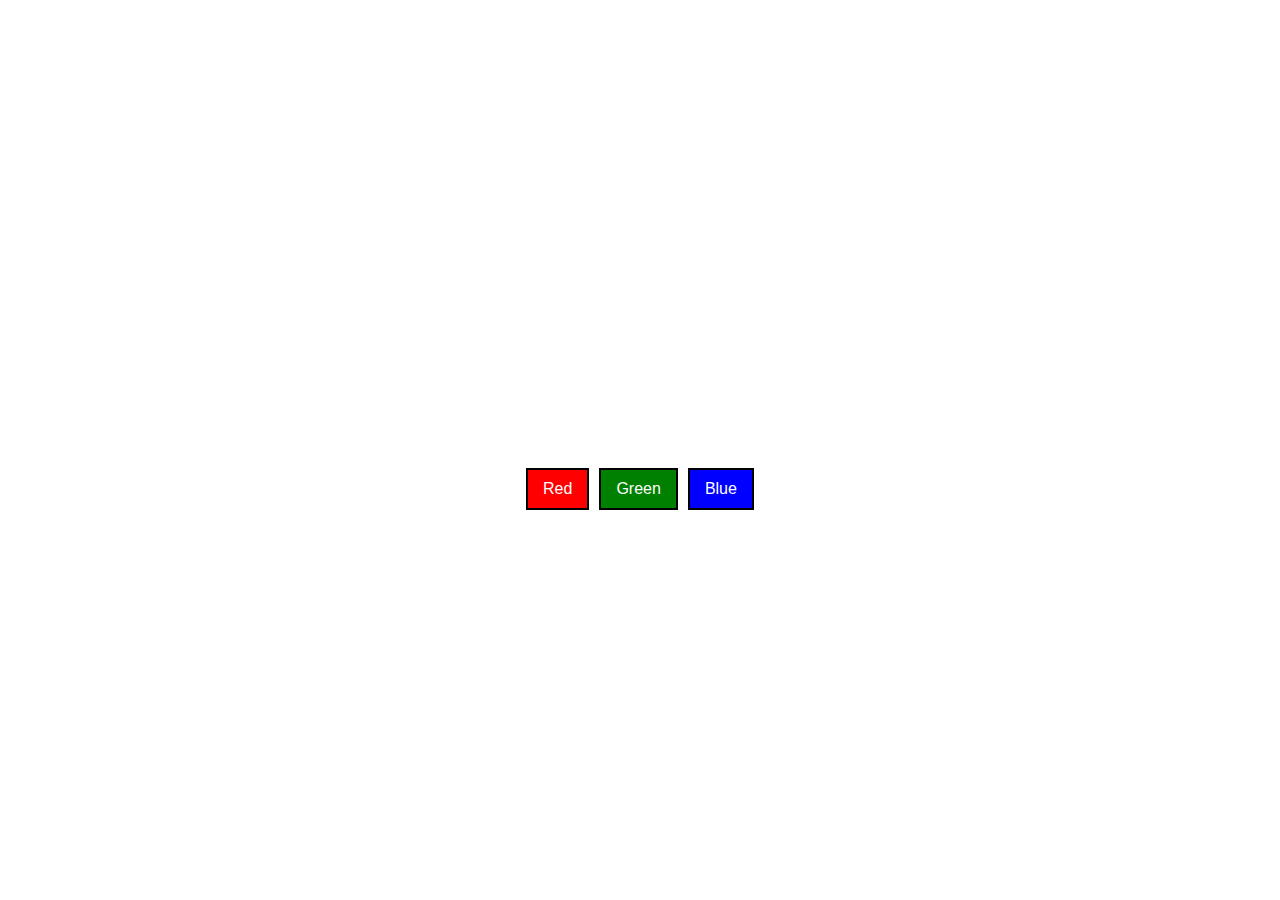
<file: BackgroundColor2/index.html>
<!DOCTYPE html>
<html lang="en">
  <head>
    <meta charset="UTF-8" />
    <meta name="viewport" content="width=device-width, initial-scale=1.0" />
    <title>Document</title>
  </head>
  <style>
    div {
      display: flex;
      gap: 10px;
      justify-content: center;
      margin-top: 37%;
    }

    button {
      padding: 10px 15px;
      font-size: 16px;
      cursor: pointer;
    }

    #red {
      background-color: red;
      border: none;
      color: white;
      border: 2px solid black;
    }
    #green {
      background-color: green;
      border: none;
      color: white;
      border: 2px solid black;
    }
    #blue {
      background-color: blue;
      border: none;
      color: white;
      border: 2px solid black;
    }
  </style>
  <body>
    <div id="color">
      <button id="red">Red</button>
      <button id="green">Green</button>
      <button id="blue">Blue</button>
    </div>

    <script>
      const red = document.getElementById("red");
      const green = document.getElementById("green");
      const blue = document.getElementById("blue");

      red.onclick = function () {
        document.body.style.backgroundColor = "red";
      };
      green.onclick = function () {
        document.body.style.backgroundColor = "green";
      };
      blue.onclick = function () {
        document.body.style.backgroundColor = "blue";
      };
    </script>
  </body>
</html>
</file>
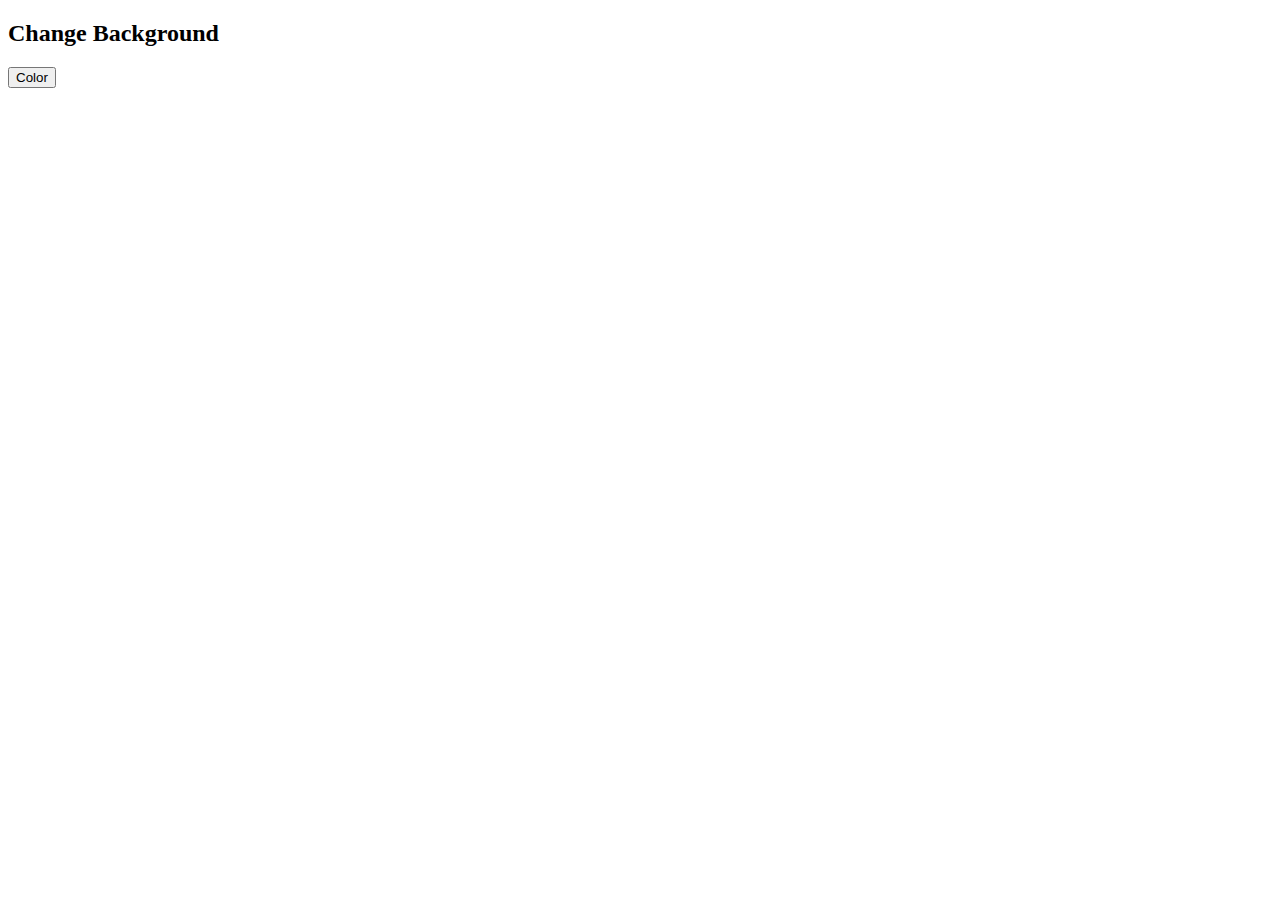
<file: BackgroundColorChanger/index.html>
<!DOCTYPE html>
<html lang="en">
  <head>
    <meta charset="UTF-8" />
    <meta name="viewport" content="width=device-width, initial-scale=1.0" />
    <title>Change Background Color</title>
  </head>
  <body>
    <h2>Change Background</h2>
    <button id="color">Color</button>

    <script>
      const button = document.getElementById("color");

      button.onclick = function () {
        const r = Math.floor(Math.random() * 256);
        const g = Math.floor(Math.random() * 256);
        const b = Math.floor(Math.random() * 256);

        document.body.style.backgroundColor = `rgb(${r},${g},${b})`;
      };
    </script>
  </body>
</html>
</file>
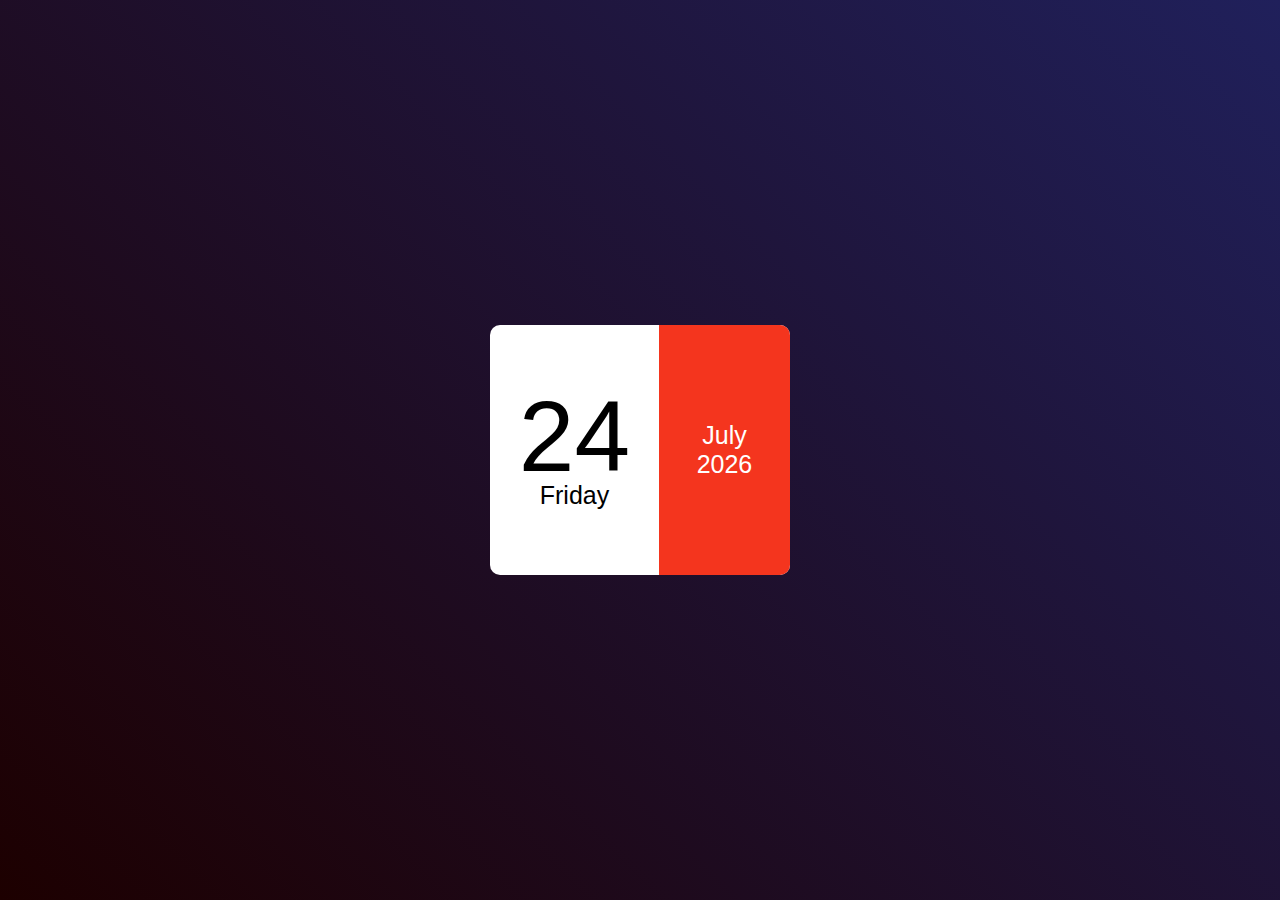
<file: Calendar/index.html>
<!DOCTYPE html>
<html lang="en">
  <head>
    <meta charset="UTF-8" />
    <meta name="viewport" content="width=device-width, initial-scale=1.0" />
    <title>MINI Calendar</title>
    <link rel="stylesheet" href="style.css" />
  </head>
  <body>
    <div class="hero">
      <div class="calendar">
        <div class="left">
          <p id="date"></p>
          <p id="day"></p>
        </div>
        <div class="right">
          <p id="month"></p>
          <p id="year"></p>
        </div>
      </div>
    </div>

    <script>
      const date = document.getElementById("date");
      const day = document.getElementById("day");
      const month = document.getElementById("month");
      const year = document.getElementById("year");

      const today = new Date();
      const weekDays = [
        "Sunday",
        "Monday",
        "Tuesday",
        "Wednesday",
        "Thursday",
        "Friday",
        "Saturday",
      ];

      const months = [
        "January",
        "February",
        "March",
        "April",
        "May",
        "June",
        "July",
        "August",
        "September",
        "October",
        "November",
        "December",
      ];

      date.innerHTML = (today.getDate() < 10 ? "0" : "") + today.getDate();
      day.innerHTML = weekDays[today.getDay()];
      month.innerHTML = months[today.getMonth()];
      year.innerHTML = today.getFullYear();
    </script>
  </body>
</html>
</file>
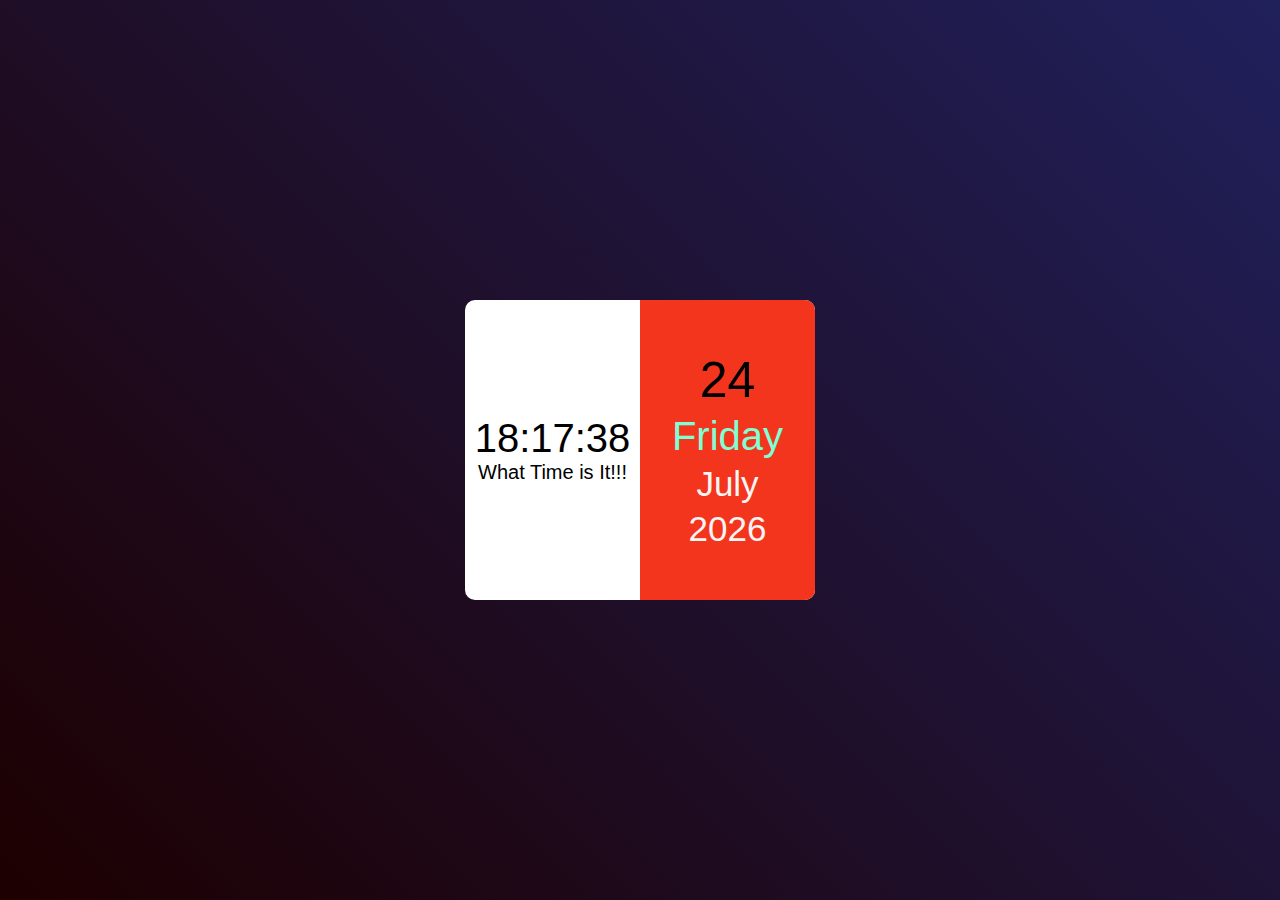
<file: Clock/index.html>
<!DOCTYPE html>
<html lang="en">
  <head>
    <meta charset="UTF-8" />
    <meta name="viewport" content="width=device-width, initial-scale=1.0" />
    <title>Clock</title>
    <link rel="stylesheet" href="style.css" />
  </head>
  <body>
    <div class="hero">
      <div class="container">
        <div class="time">
          <div id="time"></div>
          <div id="clock">What Time is It!!!</div>
        </div>
        <div class="calendar">
          <div id="date">01</div>
          <div id="day">Monday</div>
          <div id="month">July</div>
          <div id="year">2020</div>
        </div>
      </div>
    </div>

<script>
  const time = document.getElementById("time");
  const date = document.getElementById("date");
  const day = document.getElementById("day");
  const month = document.getElementById("month");
  const year = document.getElementById("year");

  const weekDays = [
    "Sunday", "Monday", "Tuesday", "Wednesday", "Thursday", "Friday", "Saturday",
  ];

  const months = [
    "January", "February", "March", "April", "May", "June",
    "July", "August", "September", "October", "November", "December",
  ];

  // Function to update time & date
  function updateClock() {
    const now = new Date();

    // Time
    let hours = now.getHours();
    let minutes = now.getMinutes();
    let seconds = now.getSeconds();
    time.innerHTML = 
      `${hours.toString().padStart(2, "0")}:` +
      `${minutes.toString().padStart(2, "0")}:` +
      `${seconds.toString().padStart(2, "0")}`;

    // Date
    date.innerHTML = now.getDate().toString().padStart(2, "0");
    day.innerHTML = weekDays[now.getDay()];
    month.innerHTML = months[now.getMonth()];
    year.innerHTML = now.getFullYear();
  }

  // Initial call
  updateClock();

  // Update every second
  setInterval(updateClock, 1000);
</script>

  </body>
</html>
</file>
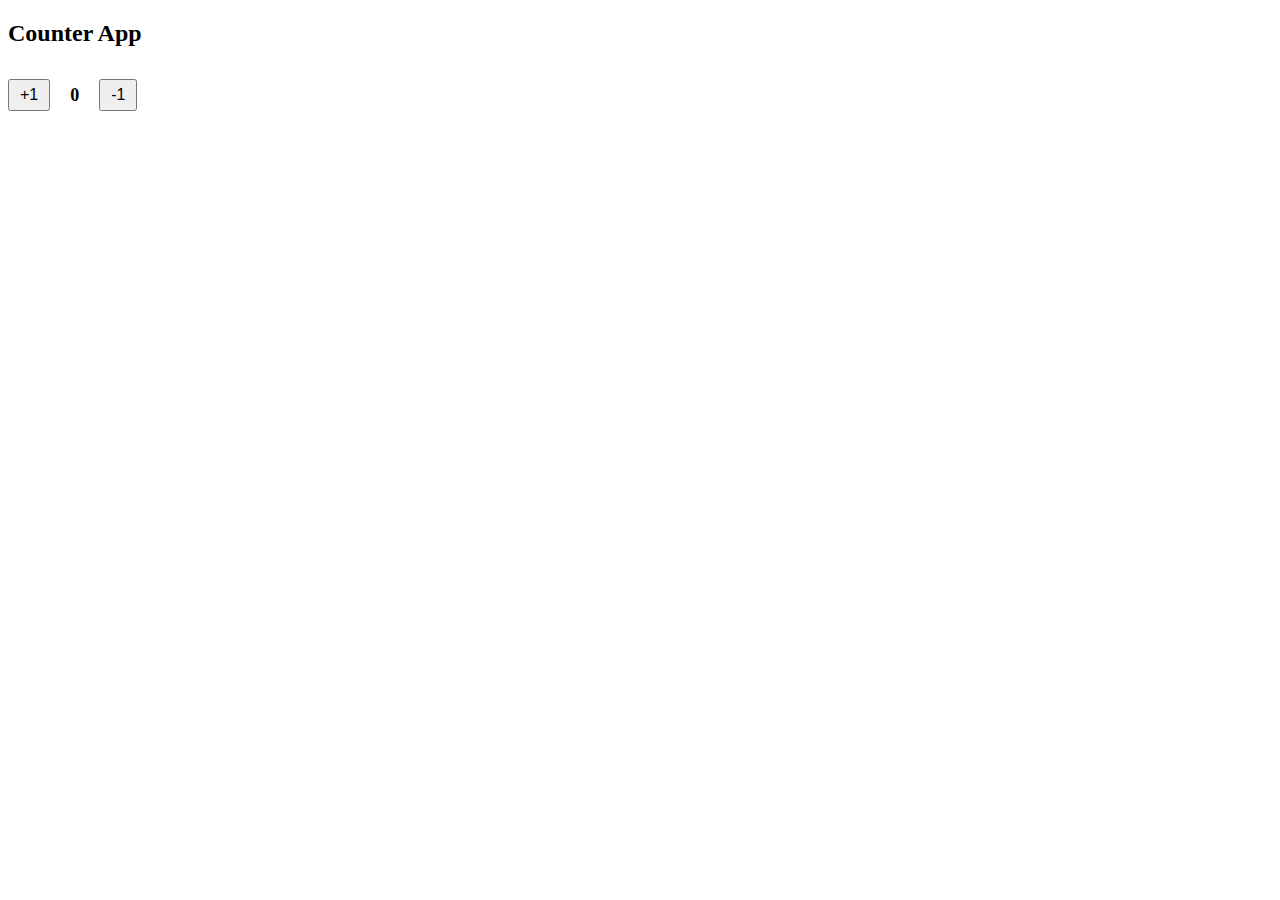
<file: Counter/index.html>
<!DOCTYPE html>
<html lang="en">
  <head>
    <meta charset="UTF-8" />
    <meta name="viewport" content="width=device-width, initial-scale=1.0" />
    <title>Counter App</title>
  </head>
  <style>
    div {
      display: flex;
      gap: 20px;
      align-items: center;
    }
    button {
      cursor: pointer;
      padding: 5px 10px;
      font-size: 16px;
    }
    #show {
      font-size: 18px;
      font-weight: bold;
    }
  </style>
  <body>
    <h2>Counter App</h2>

    <div id="counter">
      <button id="inc">+1</button>
      <p id="show">0</p>
      <button id="dec">-1</button>
    </div>

    <script>
      const inc = document.getElementById("inc");
      const dec = document.getElementById("dec");
      const data = document.getElementById("show");

      inc.onclick = function () {
        let val = parseInt(data.textContent);
        val = val + 1;
        data.textContent = val;
      };

      dec.onclick = function () {
        let val = parseInt(data.textContent);
        val = val - 1;
        if (val <= 0) {
          val = 0;
        }
        data.textContent = val;
      };
    </script>
  </body>
</html>
</file>
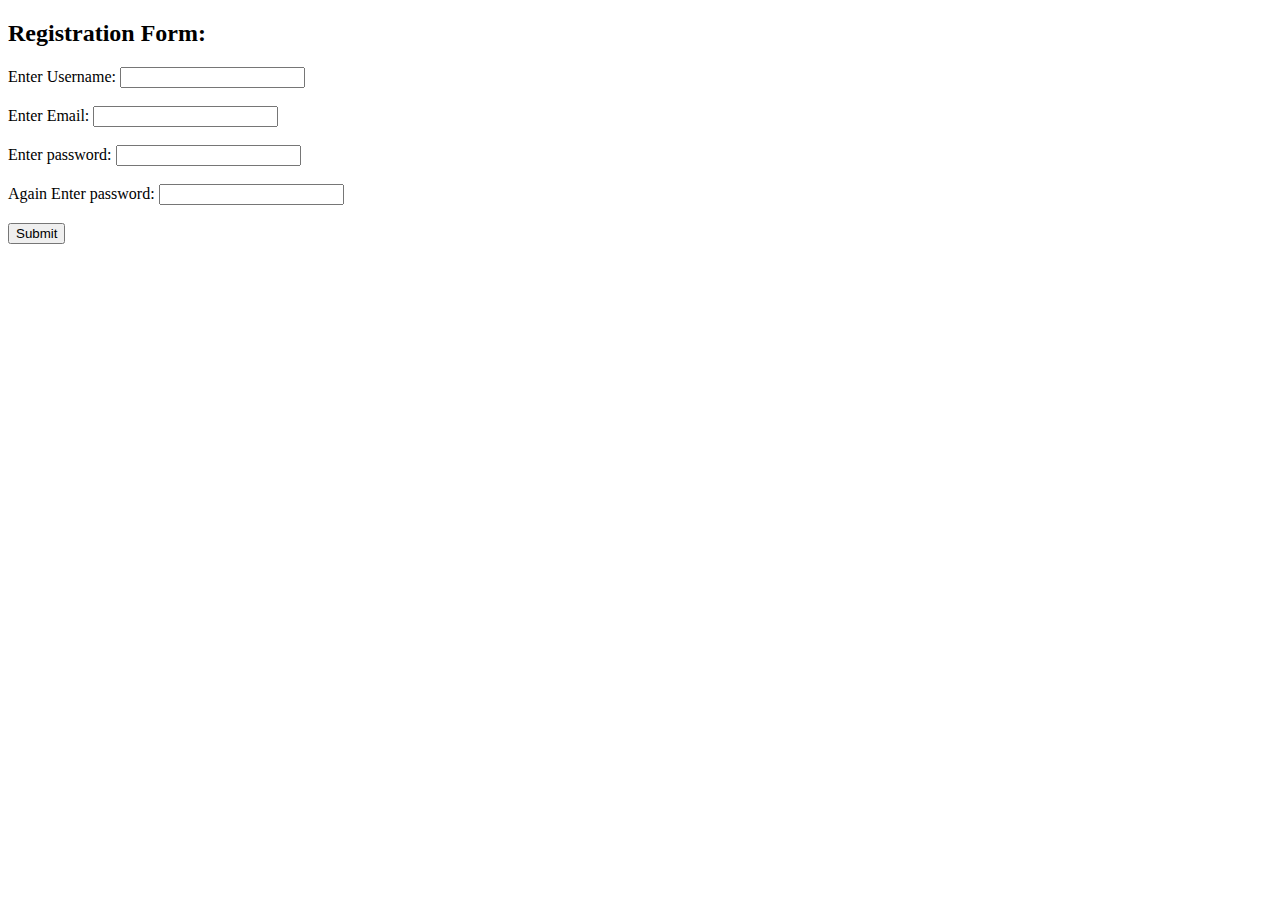
<file: Form/index.html>
<!DOCTYPE html>
<html lang="en">
  <head>
    <meta charset="UTF-8" />
    <meta name="viewport" content="width=device-width, initial-scale=1.0" />
    <title>Registration Form</title>
  </head>
  <body>
    <h2>Registration Form:</h2>

    <form id="registerForm">
      <label for="username">Enter Username:</label>
      <input id="username" type="text" />
      <br /><br />
      <label for="email">Enter Email:</label>
      <input id="email" type="email" />
      <br /><br />
      <label for="pass">Enter password:</label>
      <input id="pass" type="password" />
      <br /><br />
      <label for="cnfPass">Again Enter password:</label>
      <input id="cnfPass" type="password" />
      <br /><br />
      <button type="submit">Submit</button>
    </form>

    <p id="error" style="color: red"></p>

    <script>
      const f = document.getElementById("registerForm");
      const p = document.getElementById("pass");
      const cp = document.getElementById("cnfPass");
      const errorMsg = document.getElementById("error");

      f.addEventListener("submit", function (event) {
        event.preventDefault();
        if (cp.value !== p.value) {
          errorMsg.textContent = "Error: Passwords didn't match!";
        } else {
          errorMsg.textContent = "";
          alert("Form Submitted Successfully!");
          f.reset();
        }
      });
    </script>
  </body>
</html>
</file>
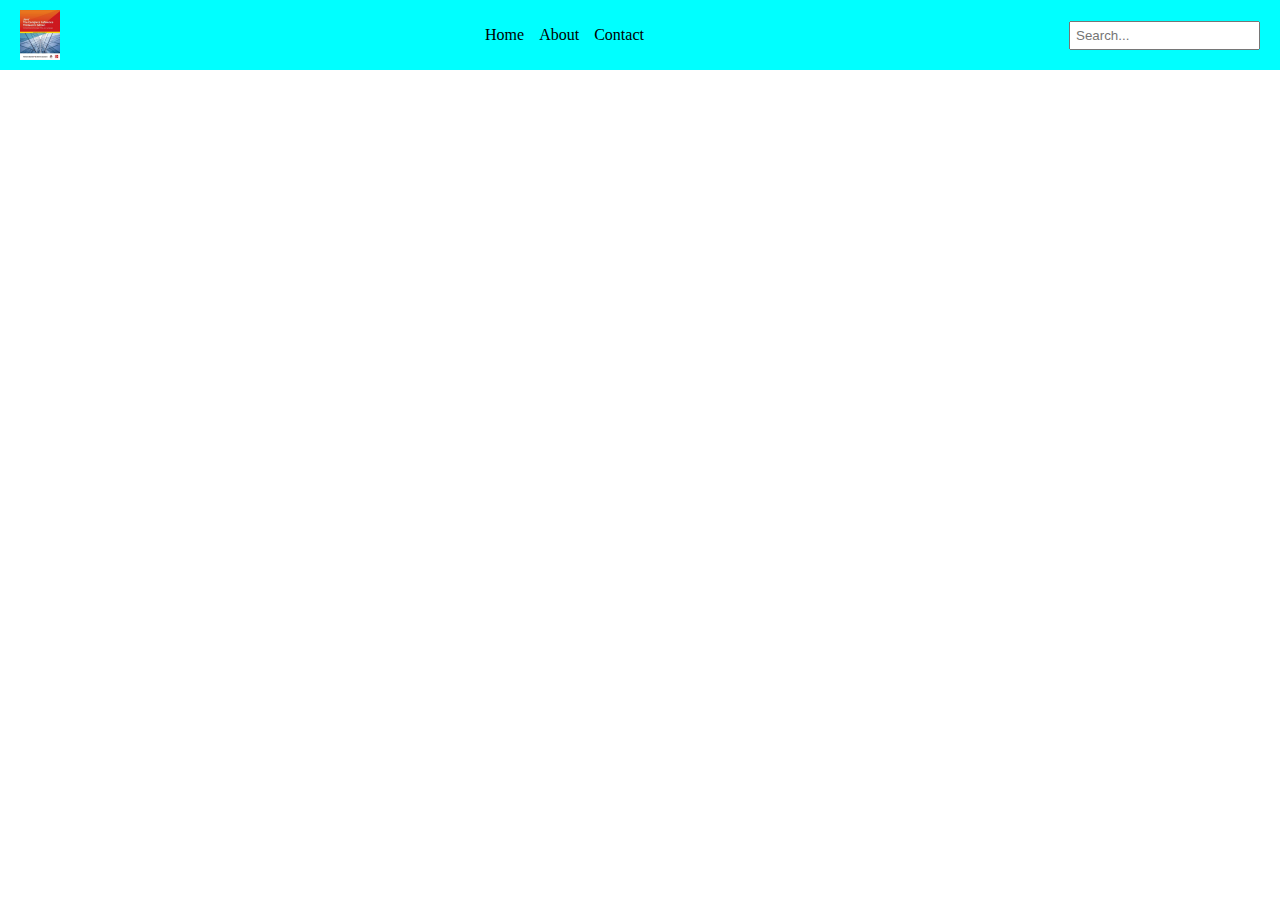
<file: NavBar/index.html>
<!DOCTYPE html>
<html lang="en">
  <head>
    <meta charset="UTF-8" />
    <meta name="viewport" content="width=device-width, initial-scale=1.0" />
    <title>Simple Responsive Navbar</title>
    <style>
      * {
        margin: 0;
        padding: 0;
        box-sizing: border-box;
      }
      .nav {
        display: flex;
        justify-content: space-between;
        align-items: center;
        background: aqua;
        padding: 10px 20px;
      }
      .nav ul {
        list-style: none;
        display: flex;
        gap: 15px;
      }
      .nav input {
        padding: 5px;
      }
      .hamburger {
        display: none;
        cursor: pointer;
      }
      @media (max-width: 600px) {
        .nav ul {
          display: none;
          flex-direction: column;
        }
        .nav ul.show {
          display: flex;
        }
        .nav input {
          display: none;
        }
        .hamburger {
          display: block;
        }
      }
    </style>
  </head>
  <body>
    <div class="nav">
      <img src="./1.jpg" alt="logo" width="40" />
      <ul class="links">
        <li>Home</li>
        <li>About</li>
        <li>Contact</li>
      </ul>
      <input type="text" placeholder="Search..." />
      <div class="hamburger" onclick="toggleMenu()">☰</div>
    </div>

    <script>
      function toggleMenu() {
        document.querySelector(".links").classList.toggle("show");
      }
    </script>
  </body>
</html>
</file>
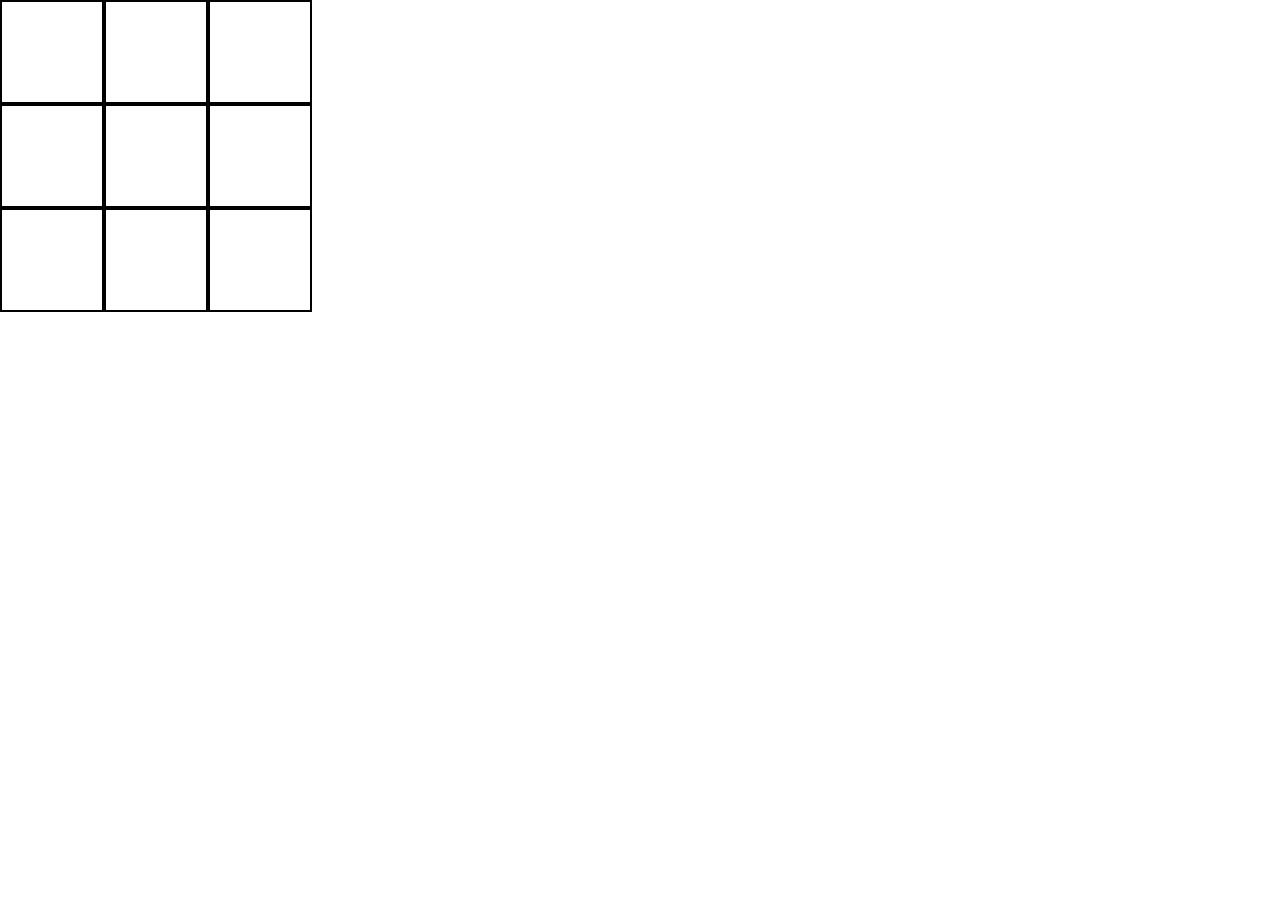
<file: TicTacToe/index.html>
<!DOCTYPE html>
<html lang="en">
  <head>
    <meta charset="UTF-8" />
    <meta name="viewport" content="width=device-width, initial-scale=1.0" />
    <title>TicTacToe</title>
    <style>
      body {
        margin: 0;
      }
      .col {
        border: 2px solid black;
        height: 100px;
        width: 100px;
        display: flex;
        justify-content: center;
        align-items: center;
        font-size: 50px;
      }
      .row {
        display: flex;
      }
    </style>
  </head>
  <body>
    <div class="container">
      <div class="row">
        <div class="col" id="0" onclick="play(this)"></div>
        <div class="col" id="1" onclick="play(this)"></div>
        <div class="col" id="2" onclick="play(this)"></div>
      </div>
      <div class="row">
        <div class="col" id="3" onclick="play(this)"></div>
        <div class="col" id="4" onclick="play(this)"></div>
        <div class="col" id="5" onclick="play(this)"></div>
      </div>
      <div class="row">
        <div class="col" id="6" onclick="play(this)"></div>
        <div class="col" id="7" onclick="play(this)"></div>
        <div class="col" id="8" onclick="play(this)"></div>
      </div>
    </div>

    <script src="script.js">
    </script>
  </body>
</html>
</file>
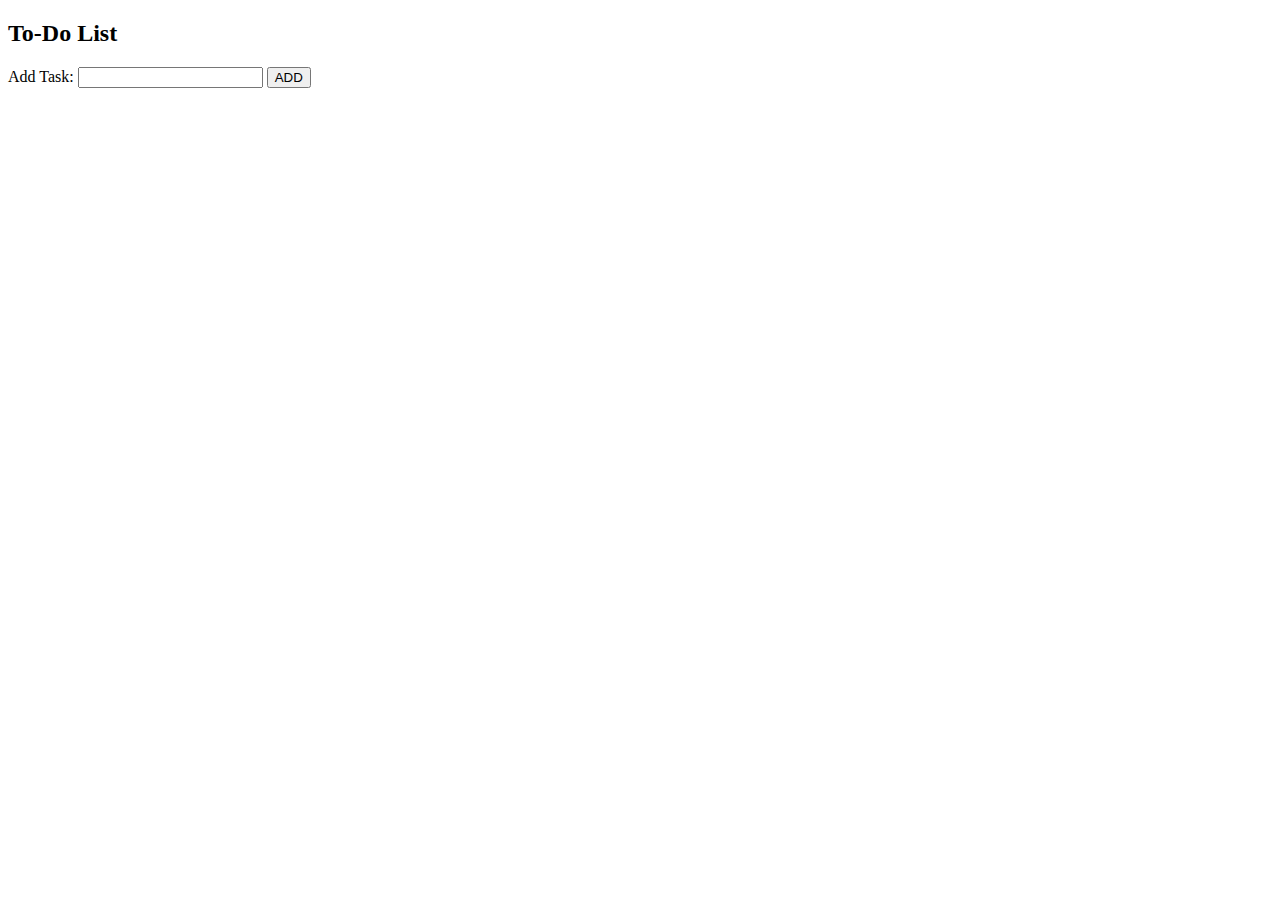
<file: To-Do/index.html>
<!DOCTYPE html>
<html lang="en">
  <head>
    <meta charset="UTF-8" />
    <meta name="viewport" content="width=device-width, initial-scale=1.0" />
    <title>To-Do List</title>
  </head>
  <body>
    <h2>To-Do List</h2>

    <form id="task">
      <label for="data">Add Task:</label>
      <input type="text" id="data" required />
      <button type="submit">ADD</button>
    </form>

    <ul id="tasks"></ul>
    <!-- using UL for list -->

    <script>
      const f = document.getElementById("task");
      const p = document.getElementById("tasks");
      const i = document.getElementById("data");

      f.addEventListener("submit", function (e) {
        e.preventDefault();

        if (i.value.trim() === "") return; // ignore empty

        // create new list item
        const li = document.createElement("li");
        li.textContent = i.value;

        // add delete button
        const delBtn = document.createElement("button");
        delBtn.textContent = "❌";
        delBtn.style.marginLeft = "10px";

        delBtn.onclick = function () {
          li.remove();
        };

        li.appendChild(delBtn);
        p.appendChild(li);

        i.value = ""; // clear input
      });
    </script>
  </body>
</html>
</file>
<file: Calendar/style.css>
*{
    margin:0;
    padding: 0;
    font-family: 'Poppins', sans-serif;
    box-sizing: border-box;
}

.hero{
    width: 100%;
    min-height: 100vh;
    background: linear-gradient(45deg,#1d0000,#20205b);
    display: flex;
    align-items: center;
    justify-content: center;
}

.calendar{
    width: 300px;
    height: 250px;
    background: #fff;
    display: flex;
    align-items: center;
    border-radius: 10px;
}

.left, .right{
    height: 100%;
    display: flex;
    align-items: center;
    justify-content: center;
    font-size: 25px;
    flex-direction: column;
}

.right{
    width: 45%;
    background: #f4351e;
    color: #fff;
    border-top-right-radius: 10px;
    border-bottom-right-radius: 10px;
}
.left{
    width: 58%;
}

#date{
    font-size: 100px;
    line-height: 90px;
}
</file>
<file: Clock/style.css>
* {
  margin: 0;
  padding: 0;
  font-family: "Poppins", sans-serif;
  box-sizing: border-box;
}

.hero {
  width: 100%;
  min-height: 100vh;
  background: linear-gradient(45deg, #1d0000, #20205b);
  display: flex;
  align-items: center;
  justify-content: center;
}

.container {
  width: 350px;
  height: 300px;
  display: flex;
  background: #fff;
  border-radius: 10px;
}

.time,
.calendar {
  height: 100%;
  width: 50%;
  flex-direction: column;
  display: flex;
  align-items: center;
  justify-content: center;
  font-size: 25px;
}

.calendar {
  background: #f4351e;
  border-bottom-right-radius: 10px;
  border-top-right-radius: 10px;
  gap: 5px;
}

#time{
    font-size: 40px;
    color: black;
}

#date{
    font-size: 50px;
}

#day{
    font-size: 40px;
    color:aquamarine;
}

#month , #year{
    font-size: 35px;
    color: whitesmoke;
}

#clock{
    font-size: 20px;
}
</file>
